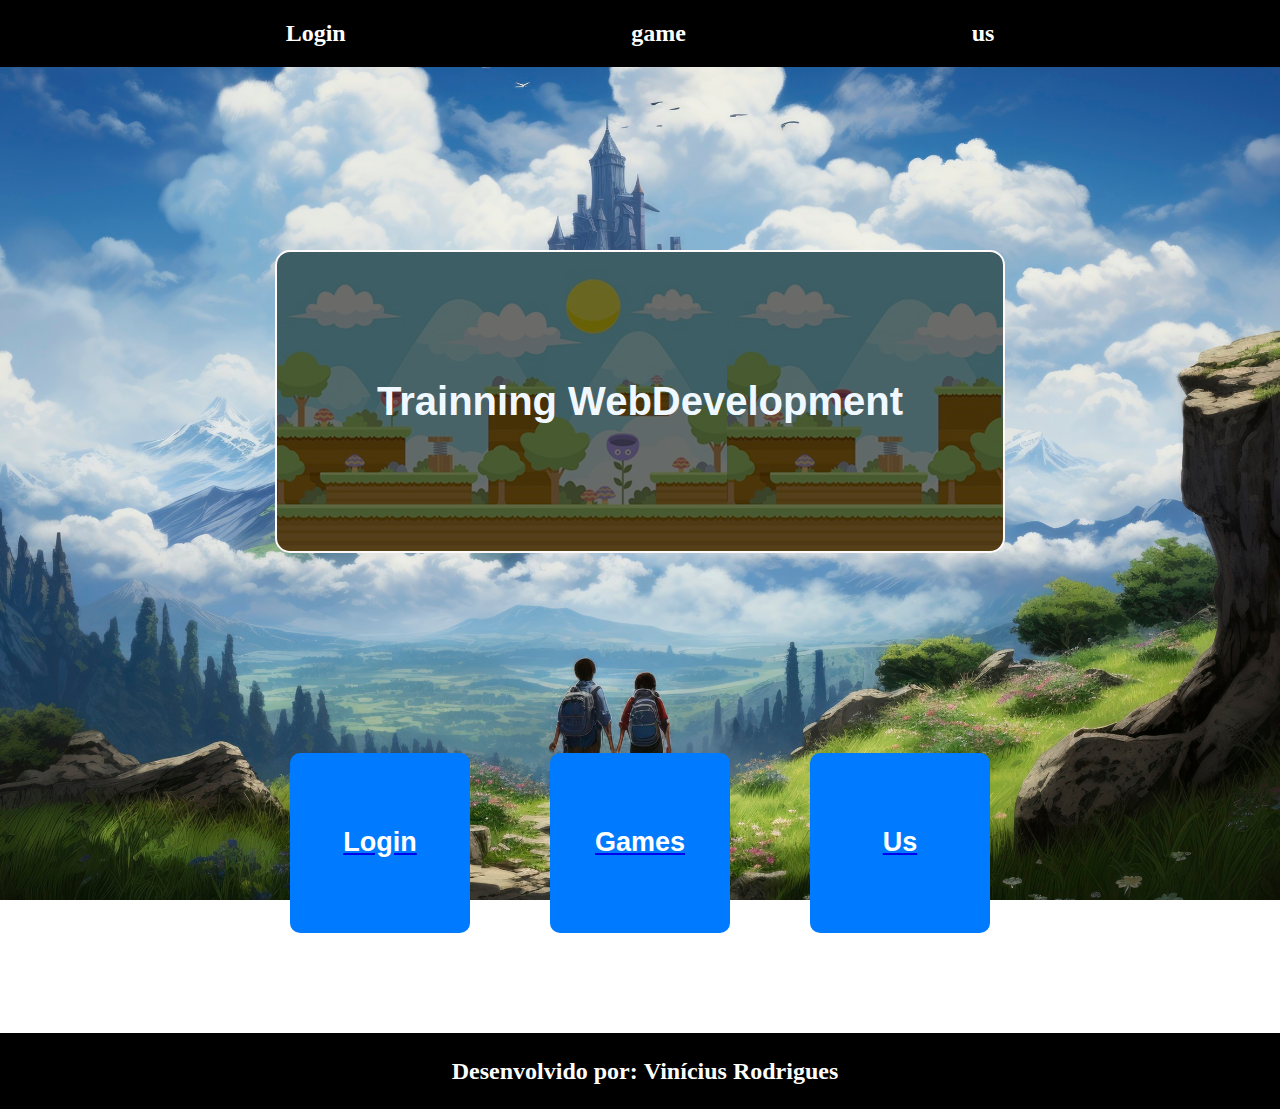
<file: index.html>
<!DOCTYPE html>
<html lang="pt-BR">
<head>
    <meta charset="UTF-8">
    <meta name="viewport" content="width=device-width, initial-scale=1.0">
    <title>WebDevelopment</title>
    <linK rel="stylesheet" href="style.css">
</head>
<body>
    <header>
        <div class="menu">
            <h2> <a href="login.html">Login</a></h2>
            <h2> <a href="games.html">game</a></h2>
            <h2> <a href="us.html">us</a></h2>
        </div>
    </header>

    <main>
        <div class="mainTitle">
            <h1>Trainning WebDevelopment</h1>
        </div>
    
        <div class="orgLabels">

            <div class="loginLabelMenu"> 
                <a href="login.html">
                    <button class="labelButton">
                        <h2>Login</h2>
                    </button>
                </a>
            </div>
    
            <div class="gameLabelMenu"> 

                <a href="games.html">

                    <button class="labelButton">
                        <h2>Games</h2>
                    </button>
                    
                </a>
            </div>
    
            <div class="usLabelMenu">
                <a href="us.html">
                <button class="labelButton" a>
                   <h2>Us</h2>
                </button>
                </a>
            </div>

        </div>
    </main>
    

    <footer>
        <div class="footer">
            <h2>Desenvolvido por: <strong>Vinícius Rodrigues</strong></h2>
        </div>
    </footer>
</body>
</html>
</file>
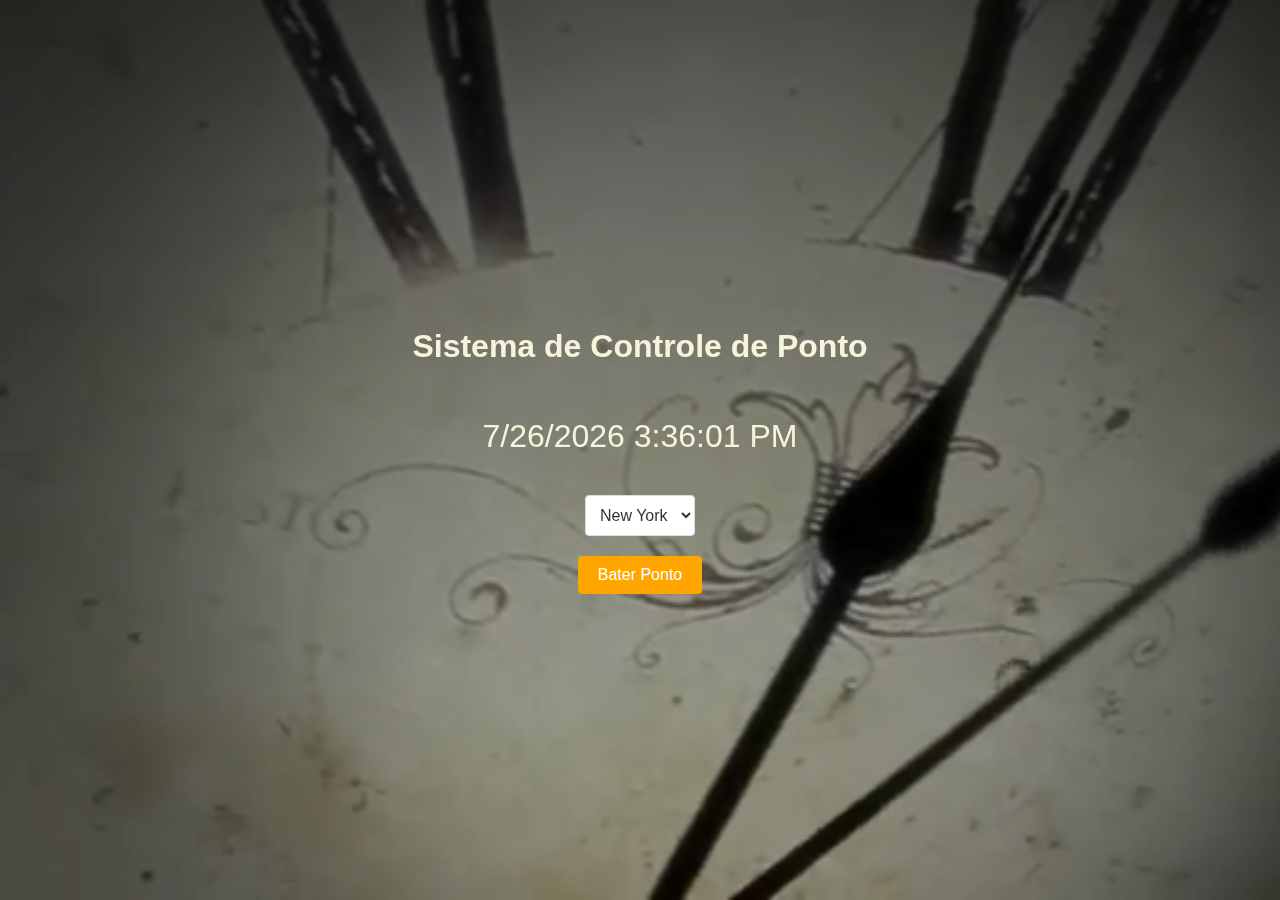
<file: ContoleDePonto/index.html>
<!DOCTYPE html>
<html>
<head>
    <title>Sistema de Controle de Ponto</title>
    <link rel="stylesheet" href="css/style.css">
</head>
<body>

    <video autoplay muted loop id="bgVideo">
        <source src="./image/videoplayback.mp4" type="video/mp4">
        Seu navegador não suporta a tag de vídeo.
      </video>

    <h1>Sistema de Controle de Ponto</h1>
    <p id="dataHora"></p>
    
    <select id="fusoHorario">
        <option value="America/New_York">New York</option>
        <option value="America/Sao_Paulo">Brasília</option>
        <option value="Europe/London">Londres</option>
        <option value="Asia/Tokyo">Tóquio</option>
        <option value="Australia/Sydney">Sydney</option>
        <option value="Europe/Moscow">Moscow</option>
    </select>
    <button id="baterPontoBtn">Bater Ponto</button>
    
    <!-- O Dialog -->
    <dialog id="myDialog">
        <h1 class="dialog-title">Controle de Ponto</h1>
        <button id="closeDialogBtn" class="close">&times;</button>
        <p id="dialogDataHora"></p>
        <form method="dialog">
            
            <select id="actionSelect">

                <option value="entrada">Entrada</option>
                <option value="intervalo">Intervalo</option>
                <option value="volta">Volta</option>
                <option value="saida">Saída</option>

            </select>

            <button id="registrarPontoBtn">Registrar ponto</button>
        </form>
    </dialog>

    <div id="popup" class="popup">
        <img id="popupImage" src="./image/img.jpg" alt="Ponto registrado" />
    </div>
    


    <script src="js/index.js"></script>
</body>
</html>
</file>
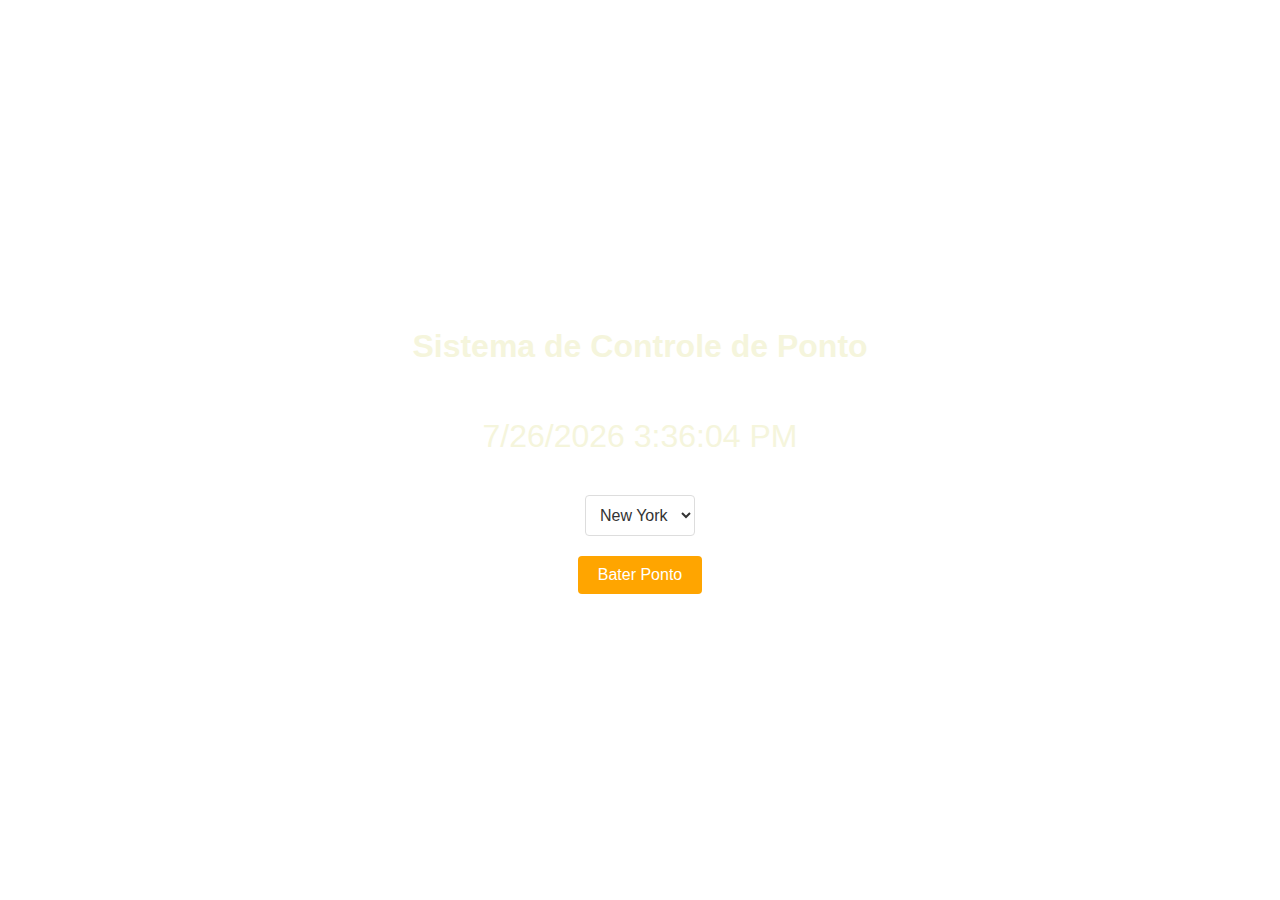
<file: ContoleDePonto/html/index.html>
<!DOCTYPE html>
<html>
<head>
    <title>Sistema de Controle de Ponto</title>
    <link rel="stylesheet" href="../css/style.css">
</head>
<body>
    <h1>Sistema de Controle de Ponto</h1>
    <p id="dataHora"></p>
    
    <select id="fusoHorario">
        <option value="America/New_York">New York</option>
        <option value="America/Sao_Paulo">Brasília</option>
        <option value="Europe/London">Londres</option>
        <option value="Asia/Tokyo">Tóquio</option>
        <option value="Australia/Sydney">Sydney</option>
        <option value="Europe/Moscow">Moscow</option>
    </select>
    <button id="baterPontoBtn">Bater Ponto</button>
    
    <!-- O Dialog -->
    <dialog id="myDialog">
        <form method="dialog">
            <p>Batendo Ponto</p>
            <button id="closeDialogBtn">Fechar</button>
        </form>
    </dialog>

    <script src="../js/index.js"></script>
</body>
</html>
</file>
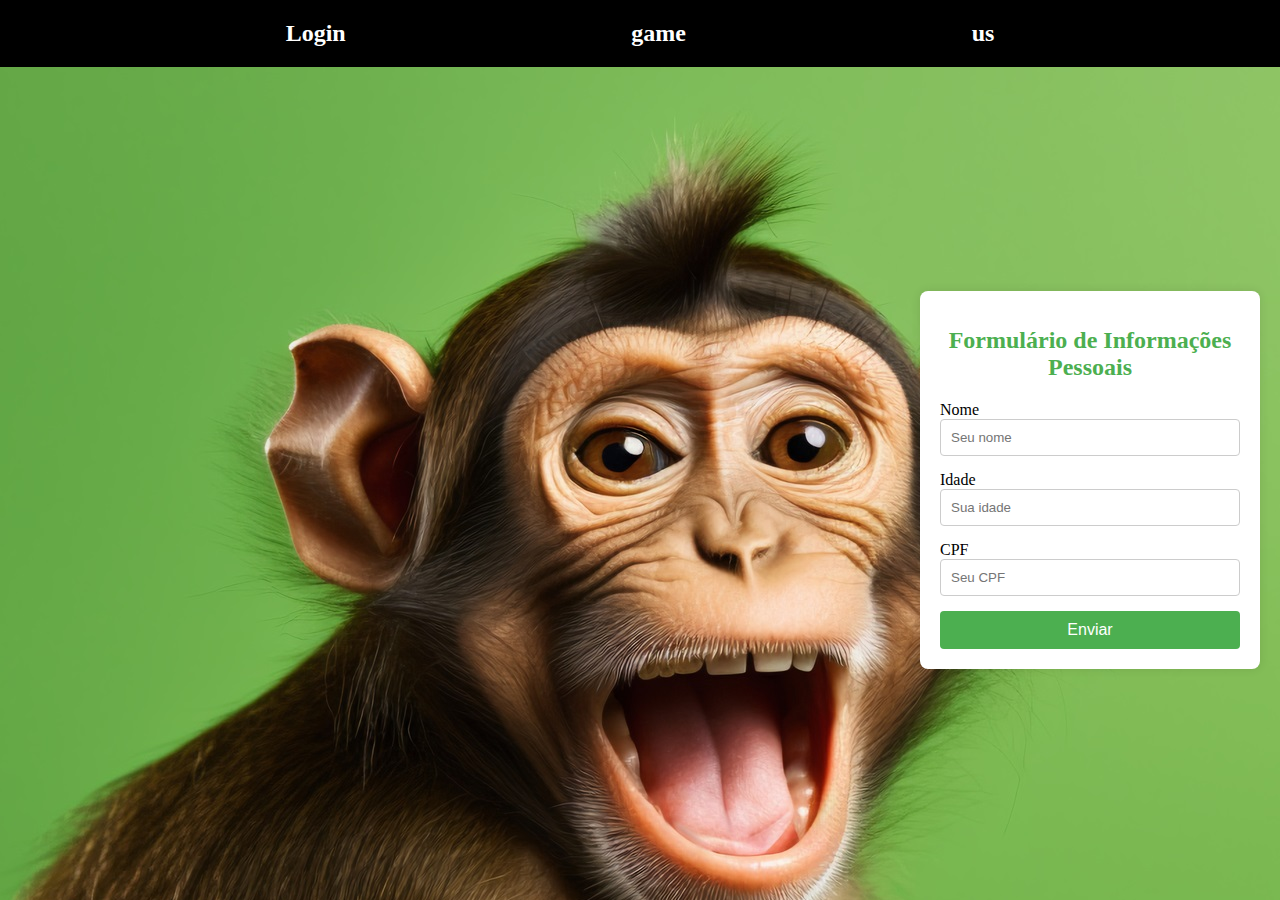
<file: login.html>
<!DOCTYPE html>
<html lang="en">
<head>

    <meta charset="UTF-8">
    <meta name="viewport" content="width=device-width, initial-scale=1.0">
    <title>LoginPage</title>
   <link rel="stylesheet" href="login.css">
   <script src="login.js"></script>

</head>
<body>
    <header>
        <div class="menu">
            <h2> <a href="login.html">Login</a></h2>
            <h2> <a href="games.html">game</a></h2>
            <h2> <a href="us.html">us</a></h2>
        </div>
    </header>

    <main>
        <div class="form-container">
            <h1 id="titulo">Formulário de Informações Pessoais</h1>
            <div>
                <label for="name">Nome</label>
                <input type="text" id="nome" name="name" placeholder="Seu nome">
    
                <label for="number">Idade</label>
                <input type="number" id="idade" name="number" placeholder="Sua idade">
    
                <label for="email">CPF</label>
                <input type="email" id="cpf" name="email" placeholder="Seu CPF">
    
                <button onclick="submeter();">Enviar</button>
            </div>
    
    </main>

    <footer>


    </footer>
</body>
</html>
</file>
<file: style.css>
body, html {
    margin: 0;
    padding: 0;
    width: 100%;
    height: 100%;
    display: flex;
    flex-direction: column;
}

header {
    background-color: rgb(0, 0, 0);
    width: 100%;
    position: fixed;
    top: 0;
    z-index: 1000;
}

.menu {
    display: flex;
    justify-content: space-evenly; 
    transition: color 0.5s; 
    color: white;
}

.menu h2 a {
    color: white;
    text-decoration: none;
    font-weight: bold;
}

.menu h2 a:hover {
    color: #4CAF50;
}

main {
    flex-grow: 1; /* Permite que o main cresça e ocupe o espaço disponível */
    display: flex;
    flex-direction: column;
    align-items: center;
    justify-content: center;
    background-image: url('fundoTeste.jpg');
    background-size: cover;
    background-position: center;
    background-attachment: fixed;
    background-repeat: no-repeat;
    color: white;
    font-family: 'Arial';
    font-size: 20px;
    text-align: center;
    padding-top: 100px; /* Espaço para o header fixo */
}

.mainTitle {
    color: aliceblue;
    border: 2px solid rgb(255, 250, 250);
    padding: 100px; 
    margin: 150px auto 200px auto;
    border-radius: 15px; 
    display: flex;
    justify-content: center;
    align-items: center;
    width: fit-content;
    background-image: url('fundotitle.jpg');
    background-color: rgba(43, 44, 42, 0.7); 
    background-blend-mode: darken; 
}

.orgLabels {
    display: flex;
    justify-content: center;
    gap: 80px;
    margin-bottom: 100px;

}

.labelButton {
    padding: 40px 60px;
    font-size: 18px;
    color: white;
    background-color: #007bff;
    border: none;
    border-radius: 10px;
    cursor: pointer;
    transition: background-color 0.3s, transform 0.3s;
    display: flex;
    flex-direction: column;
    align-items: center;
    justify-content: center;
    width: 180px;
    height: 180px;

    
}


.labelButton:hover {
    background-color: #0056b3;
    transform: scale(1.05);

}



footer {
    background-color: black;
    color: white;
    text-align: center;
    padding: 5px;
    width: 100%;
    position: relative;
    bottom: 0;
    left: 0;
    right: 0;
    margin-top: auto; 
}
</file>
<file: ContoleDePonto/css/style.css>
/* Estilos gerais */
body {
    display: flex;
    flex-direction: column;
    align-items: center;
    justify-content: center;
    height: 100vh;
    margin: 0;
    font-family: Arial, sans-serif;
    color: beige;
    position: relative; /* Permite sobrepor elementos */
    z-index: 1;
}

/* Video de fundo */
#bgVideo {
    position: fixed;
    top: 0;
    left: 0;
    min-width: 100%;
    min-height: 100%;
    z-index: -1; /* Coloca o vídeo atrás do conteúdo */
    object-fit: cover; /* Faz o vídeo cobrir a tela inteira */
    filter: brightness(0.7); /* Aplica um efeito de escurecimento no vídeo */
}

#dataHora {
    font-size: 2em;
    margin-bottom: 20px;
}

#fusoHorario {
    margin-top: 20px;
}

.dialog-title {
    font-size: 20px;
    text-align: center;
    color: #000;
}

dialog {
    border: none;
    border-radius: 8px;
    padding: 40px;
    width: 400px;
    height: 400px;
    max-width: 90%;
    box-shadow: 0px 0px 10px rgba(0, 0, 0, 0.2);
    background-color: #fefefe;
    position: relative;
    display: none;
    flex-direction: column;
    box-sizing: border-box;
}

.close {
    position: absolute;
    top: 10px;
    right: 10px;
    font-size: 24px;
    color: #aaa;
    border: none;
    background: transparent;
    cursor: pointer;
}

.close:hover {
    color: black;
}

form {
    display: flex;  
    flex-direction: column;
    justify-content: space-between;
    height: 300px;
}

#dialogDataHora {
    font-size: 1.5em;
    font-weight: bold;
    text-align: center;
    margin-bottom: 20px;
}

select {
    font-size: 16px;
    padding: 10px;
    border: 1px solid #ddd;
    border-radius: 4px;
    background-color: #fff;
    color: #333;
    margin-bottom: 20px;
}

/* Estilos para os botões com cores alaranjadas */
#registrarPontoBtn {
    background-color: #FFA500; /* Cor alaranjada suave */
    border: none;
    color: white;
    padding: 10px 20px;
    text-align: center;
    text-decoration: none;
    font-size: 16px;
    cursor: pointer;
    border-radius: 4px;
    margin-bottom: 300px;
    margin-top: 100px;
}

#registrarPontoBtn:hover {
    background-color: #FF8C00; /* Cor mais escura ao passar o mouse */
}

button {
    background-color: #FFA500; /* Cor alaranjada suave */
    border: none;
    color: white;
    padding: 10px 20px;
    text-align: center;
    text-decoration: none;
    font-size: 16px;
    cursor: pointer;
    border-radius: 4px;
}

button:hover {
    background-color: #FF8C00; /* Cor mais escura ao passar o mouse */
}

/* Estilos para o pop-up */
.popup {
    position: fixed;
    top: 20px;
    right: 20px;
    padding: 15px;
    border-radius: 8px;
    background-color: transparent; /* Mantido transparente para destacar apenas a imagem */
    opacity: 0;
    visibility: hidden;
    transition: opacity 0.5s ease, visibility 0.5s ease;
    z-index: 1000;
}

.popup.show {
    opacity: 1;
    visibility: visible;
}

.popup img {
    max-width: 1000px; 
    height: auto;
    border: 5px solid black; 
    border-radius: 10px; 
}
</file>
<file: login.css>
/*sistema padrao de consfiguração do header e dos padroes da pagina*/

body, html {
    margin: 0;
    padding: 0;
    width: 100%;
    height: 100%;
    display: flex;
    flex-direction: column;
    background-image: url(funny-monkey-studio.jpg);
}


header {
    background-color: rgb(0, 0, 0);
    width: 100%;
    position: fixed;
    top: 0;
}


.menu {
    display: flex;
    justify-content: space-evenly; 
    transition: color 0.5s; 
    color: white;
}


/*======================================================================*/

/*style do login*/



header {
    background-color: rgb(0, 0, 0);
    width: 100%;
    position: fixed;
    top: 0;
    z-index: 1000;
}

.menu {
    display: flex;
    justify-content: space-evenly;
    transition: color 0.5s;
    color: white;
}

.menu h2 a {
    color: white;
    text-decoration: none;
    font-weight: bold;
}

.menu h2 a:hover {
    color: #4CAF50;
}

/* Estilo do main e formulário */
main {
    flex: 1;
    display: flex;
    justify-content: center;
    align-items: center;
    padding: 80px 20px 20px; /* Espaço extra para compensar o header fixo */
}

.form-container {
    background-color: white;
    padding: 20px;
    border-radius: 8px;
    box-shadow: 0 0 10px rgba(0, 0, 0, 0.1); /* Sombra */
    max-width: 390px;
    width: 100%;
    margin-left: 900px;
}

#titulo {                     /*O hashtag ele serve para pegar um ID especifico, no html sao unicos */
    font-size: 24px;
    margin-bottom: 20px;
    text-align: center;
    color: #4CAF50;
}

/*maneira motherfucker de mexer nos input */

input[type="text"],
input[type="number"],
input[type="email"] {
    width: 100%;
    padding: 10px;
    margin-bottom: 15px;
    border: 1px solid #ccc;
    border-radius: 4px;
    box-sizing: border-box;
}

button {
    width: 100%;
    padding: 10px;
    background-color: #4CAF50;
    border: none;
    border-radius: 4px;
    color: white;
    font-size: 16px;
    cursor: pointer;
   
}

button:hover {
    background-color: #45a049;
}

/* Estilo do footer */
</file>
